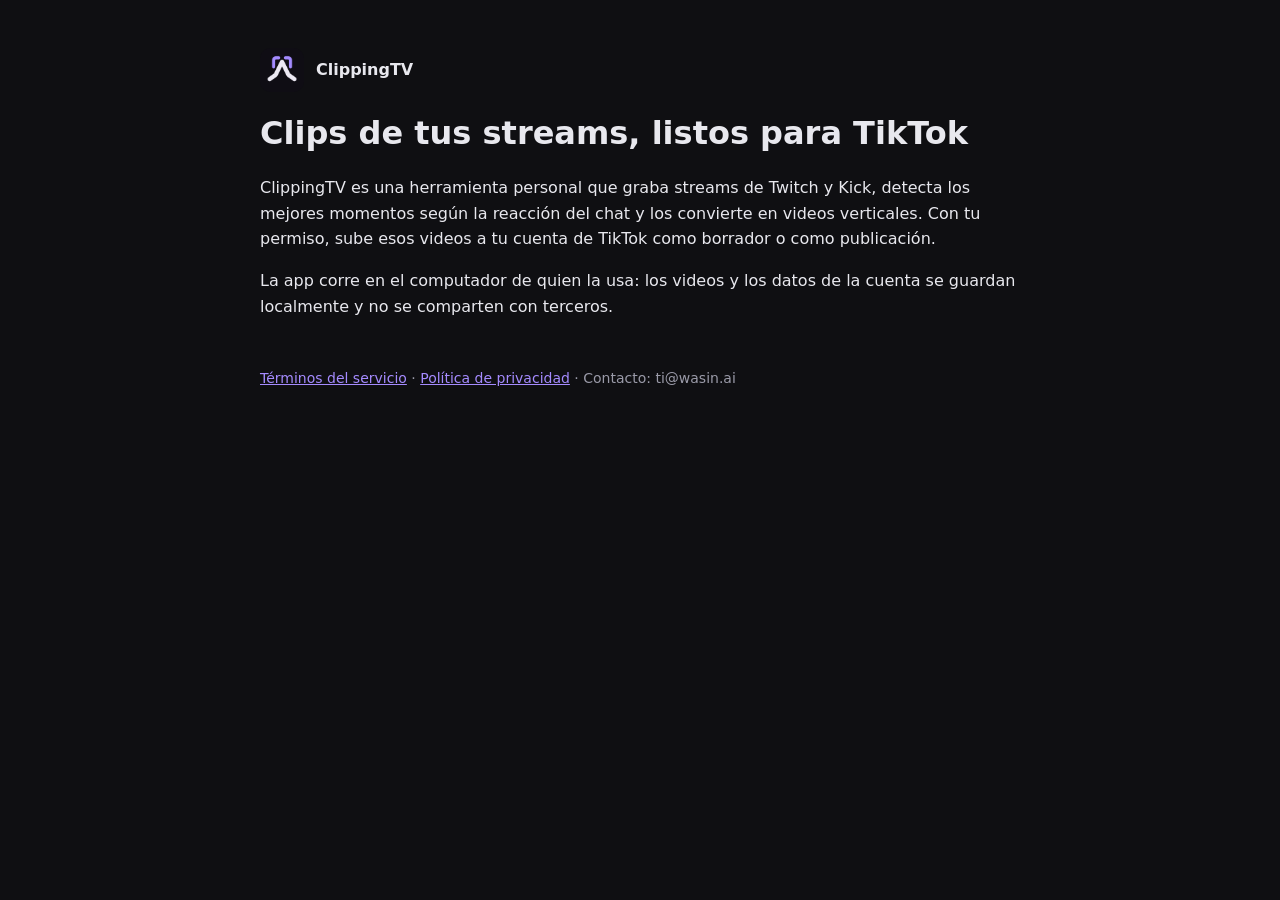
<file: index.html>
<!doctype html><html lang="es"><meta charset="utf-8"><meta name="viewport" content="width=device-width,initial-scale=1">
<title>ClippingTV</title><link rel="stylesheet" href="estilo.css"><link rel="icon" href="icono.png">
<main><header><img src="icono.png" alt=""><b>ClippingTV</b></header>
<h1>Clips de tus streams, listos para TikTok</h1>
<p>ClippingTV es una herramienta personal que graba streams de Twitch y Kick, detecta los mejores momentos según la reacción del chat y los convierte en videos verticales. Con tu permiso, sube esos videos a tu cuenta de TikTok como borrador o como publicación.</p>
<p>La app corre en el computador de quien la usa: los videos y los datos de la cuenta se guardan localmente y no se comparten con terceros.</p>
<footer><a href="terminos.html">Términos del servicio</a> · <a href="privacidad.html">Política de privacidad</a> · Contacto: ti@wasin.ai</footer></main></html>
</file>
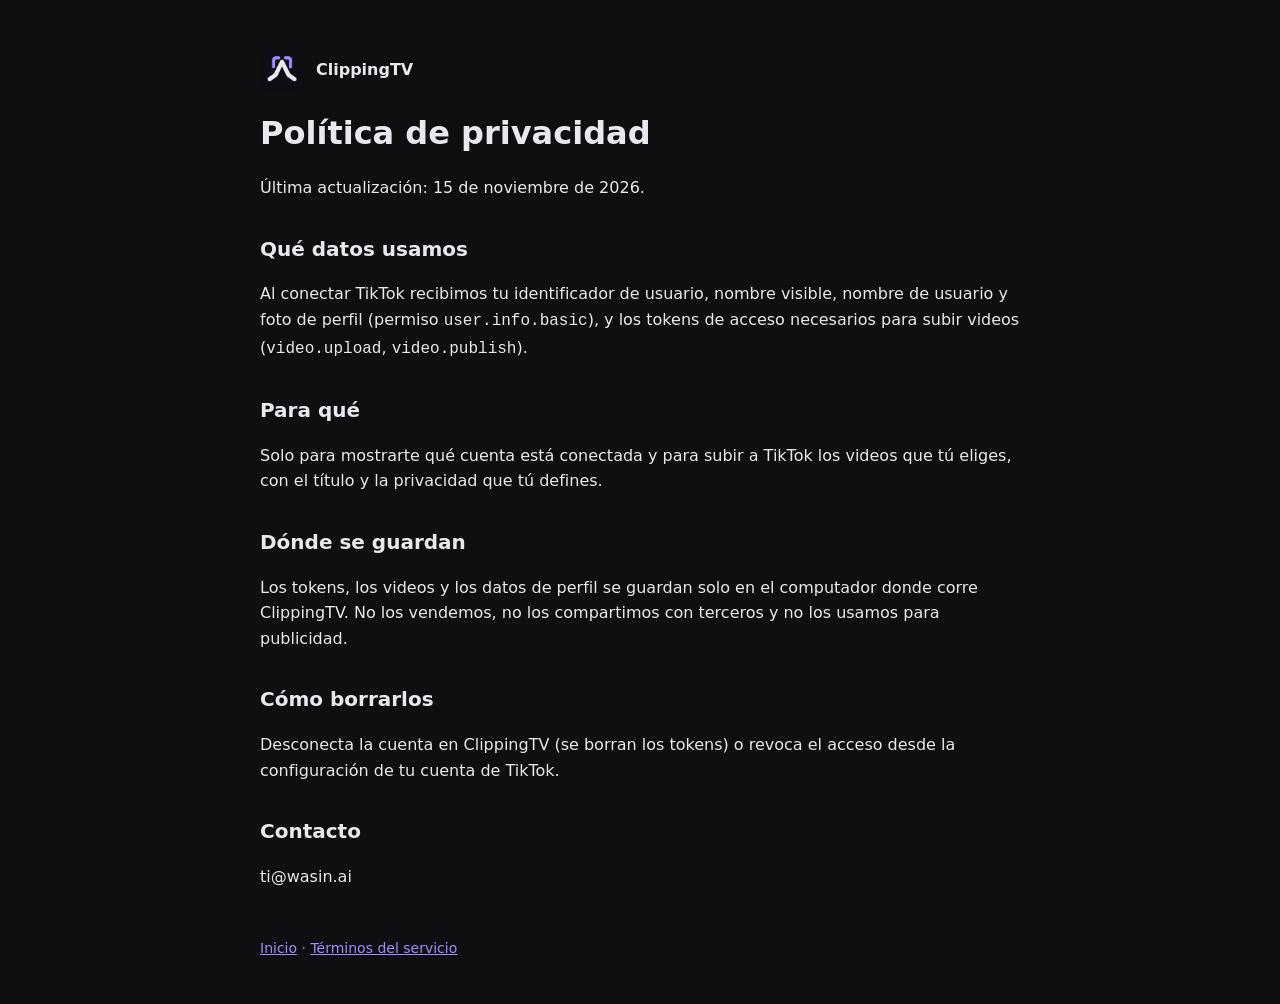
<file: privacidad.html>
<!doctype html><html lang="es"><meta charset="utf-8"><meta name="viewport" content="width=device-width,initial-scale=1">
<title>Política de privacidad · ClippingTV</title><link rel="stylesheet" href="estilo.css"><link rel="icon" href="icono.png">
<main><header><img src="icono.png" alt=""><b>ClippingTV</b></header>
<h1>Política de privacidad</h1><p>Última actualización: 15 de noviembre de 2026.</p>
<h2>Qué datos usamos</h2><p>Al conectar TikTok recibimos tu identificador de usuario, nombre visible, nombre de usuario y foto de perfil (permiso <code>user.info.basic</code>), y los tokens de acceso necesarios para subir videos (<code>video.upload</code>, <code>video.publish</code>).</p>
<h2>Para qué</h2><p>Solo para mostrarte qué cuenta está conectada y para subir a TikTok los videos que tú eliges, con el título y la privacidad que tú defines.</p>
<h2>Dónde se guardan</h2><p>Los tokens, los videos y los datos de perfil se guardan solo en el computador donde corre ClippingTV. No los vendemos, no los compartimos con terceros y no los usamos para publicidad.</p>
<h2>Cómo borrarlos</h2><p>Desconecta la cuenta en ClippingTV (se borran los tokens) o revoca el acceso desde la configuración de tu cuenta de TikTok.</p>
<h2>Contacto</h2><p>ti@wasin.ai</p>
<footer><a href="index.html">Inicio</a> · <a href="terminos.html">Términos del servicio</a></footer></main></html>
</file>
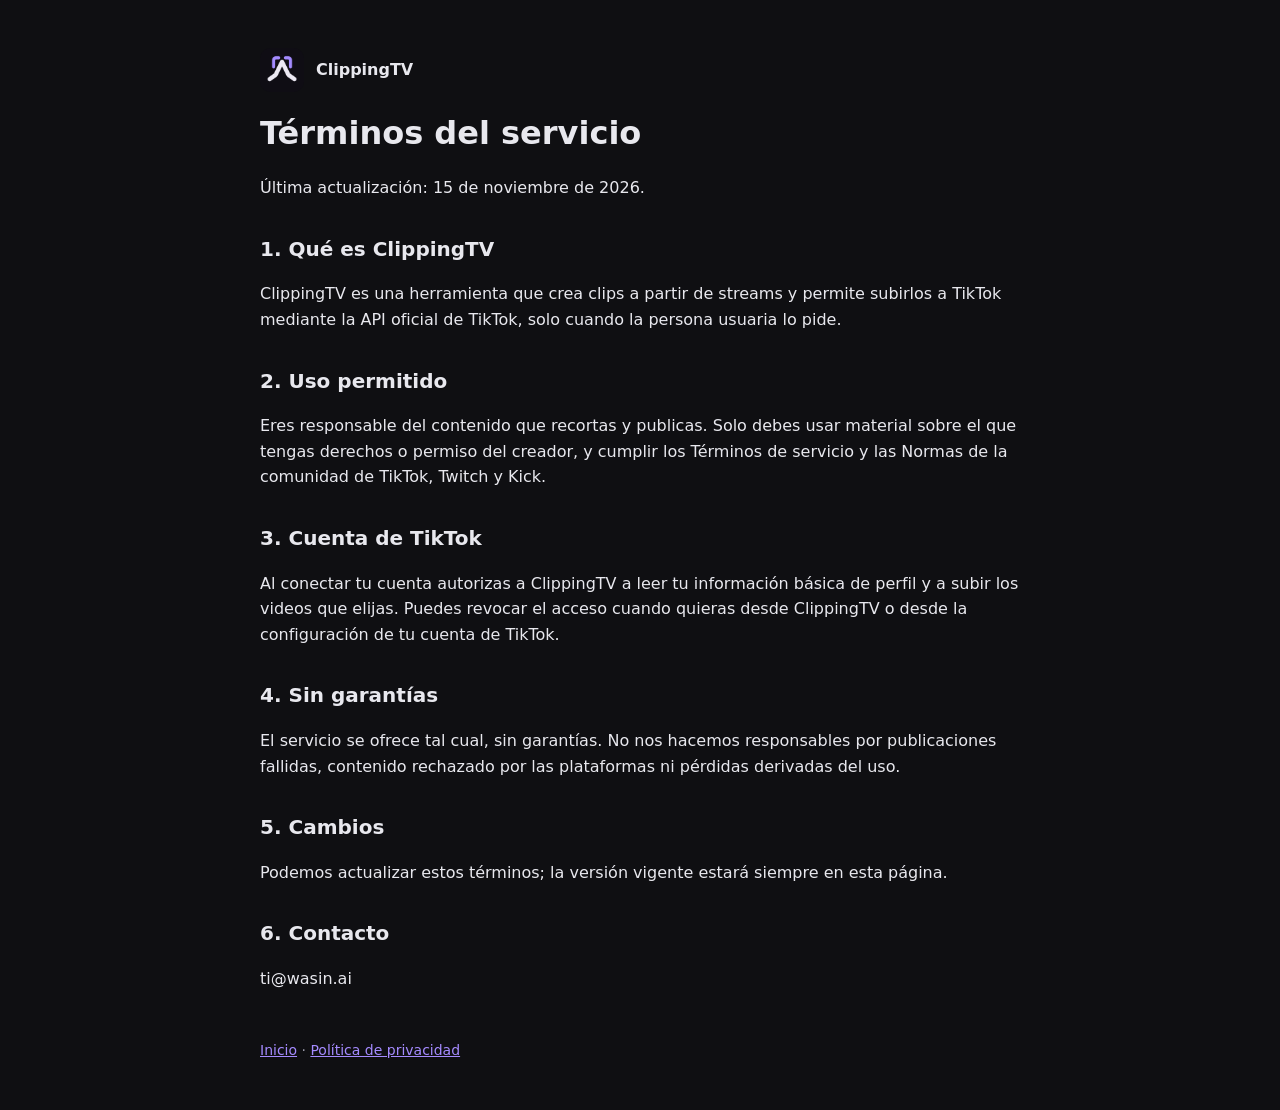
<file: terminos.html>
<!doctype html><html lang="es"><meta charset="utf-8"><meta name="viewport" content="width=device-width,initial-scale=1">
<title>Términos del servicio · ClippingTV</title><link rel="stylesheet" href="estilo.css"><link rel="icon" href="icono.png">
<main><header><img src="icono.png" alt=""><b>ClippingTV</b></header>
<h1>Términos del servicio</h1><p>Última actualización: 15 de noviembre de 2026.</p>
<h2>1. Qué es ClippingTV</h2><p>ClippingTV es una herramienta que crea clips a partir de streams y permite subirlos a TikTok mediante la API oficial de TikTok, solo cuando la persona usuaria lo pide.</p>
<h2>2. Uso permitido</h2><p>Eres responsable del contenido que recortas y publicas. Solo debes usar material sobre el que tengas derechos o permiso del creador, y cumplir los Términos de servicio y las Normas de la comunidad de TikTok, Twitch y Kick.</p>
<h2>3. Cuenta de TikTok</h2><p>Al conectar tu cuenta autorizas a ClippingTV a leer tu información básica de perfil y a subir los videos que elijas. Puedes revocar el acceso cuando quieras desde ClippingTV o desde la configuración de tu cuenta de TikTok.</p>
<h2>4. Sin garantías</h2><p>El servicio se ofrece tal cual, sin garantías. No nos hacemos responsables por publicaciones fallidas, contenido rechazado por las plataformas ni pérdidas derivadas del uso.</p>
<h2>5. Cambios</h2><p>Podemos actualizar estos términos; la versión vigente estará siempre en esta página.</p>
<h2>6. Contacto</h2><p>ti@wasin.ai</p>
<footer><a href="index.html">Inicio</a> · <a href="privacidad.html">Política de privacidad</a></footer></main></html>
</file>
<file: estilo.css>
body{margin:0;font:16px/1.6 system-ui,sans-serif;background:#0f0f12;color:#e8e8ee}
main{max-width:760px;margin:0 auto;padding:48px 24px}
a{color:#a58bff}h1{font-size:32px;margin:16px 0}h2{font-size:20px;margin-top:32px}
header{display:flex;align-items:center;gap:12px}header img{width:44px;height:44px;border-radius:10px}
footer{margin-top:48px;font-size:14px;color:#9a9aa8}
</file>
